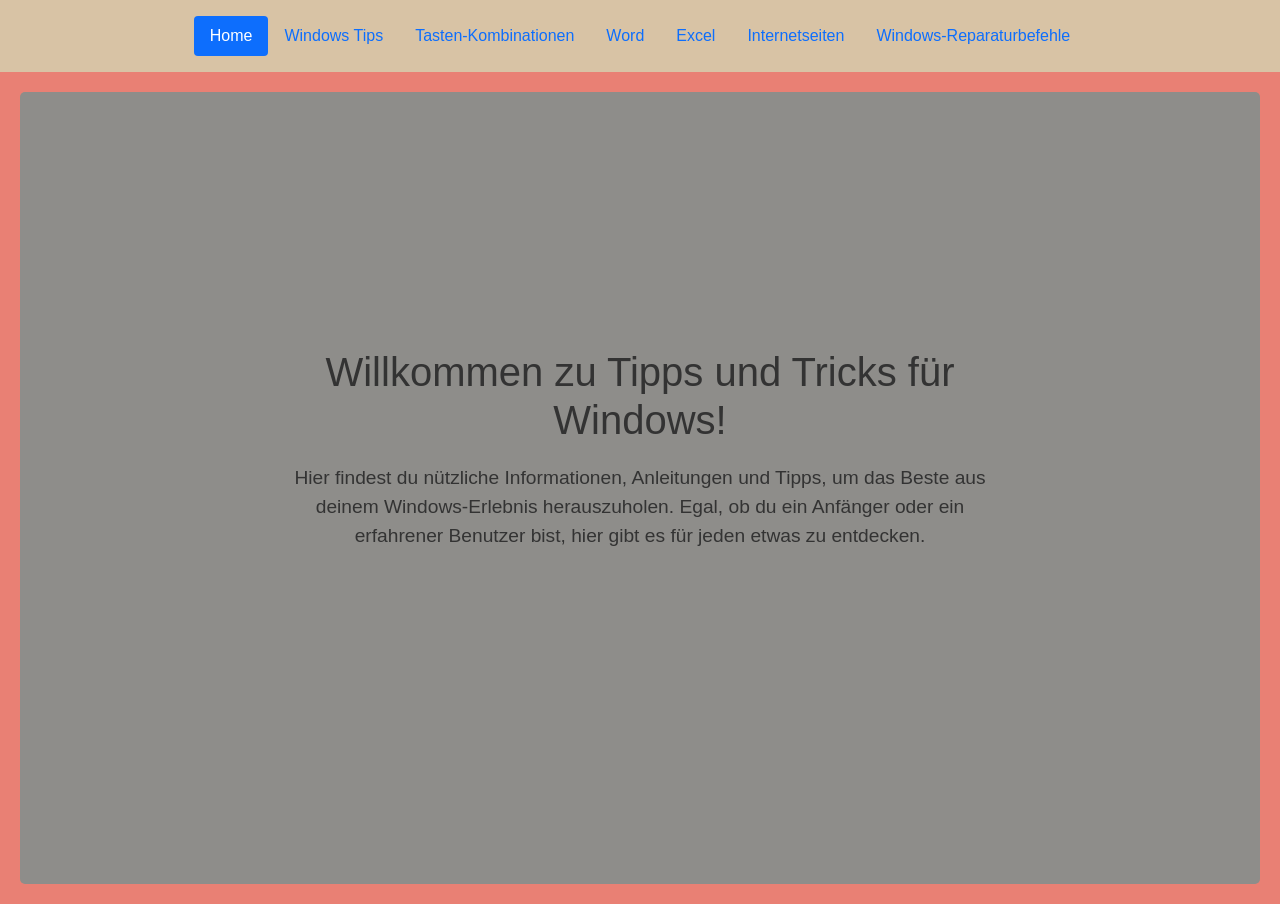
<file: index.html>
<!DOCTYPE html>
<html lang="en">
    <head>
        <meta charset="UTF-8">
        <meta name="viewport" content="width=device-width, initial-scale=1.0">
        <title>Tipps und Tricks</title>
        <link rel="stylesheet" href="./styles/bootstrap.min.css">
        <link rel="stylesheet" href="./styles/style.css">
    </head>
    <body>
        <header class="d-flex justify-content-center py-3"> 
            <ul class="nav nav-pills"> 
                <li class="nav-item">
                    <a href="index.html" class="nav-link active" aria-current="page">Home</a>
                </li>
                <li class="nav-item">
                    <a href="windows_tips.html" class="nav-link">Windows Tips</a>
                </li>
                <li class="nav-item">
                    <a href="tasten_kombinationen.html" class="nav-link">Tasten-Kombinationen</a>
                </li>
                <li class="nav-item">
                    <a href="word.html" class="nav-link">Word</a>
                </li>
                <li class="nav-item">
                    <a href="excel.html" class="nav-link">Excel</a>
                </li>
                <li class="nav-item">
                    <a href="internetseiten.html" class="nav-link">Internetseiten</a>
                </li>
                <li class="nav-item">
                    <a href="rep.html" class="nav-link">Windows-Reparaturbefehle</a>
                </li>
            </ul>
        </header>
        <main>
            <section class="information index">
                <h1>Willkommen zu Tipps und Tricks für Windows!</h1>
                <p>Hier findest du nützliche Informationen, Anleitungen und Tipps, um das Beste aus deinem Windows-Erlebnis herauszuholen. Egal, ob du ein Anfänger oder ein erfahrener Benutzer bist, hier gibt es für jeden etwas zu entdecken.</p>
            </section>
        </main>
        <script src="./js/bootstrap.min.js"></script>
    </body>
</html>
</file>
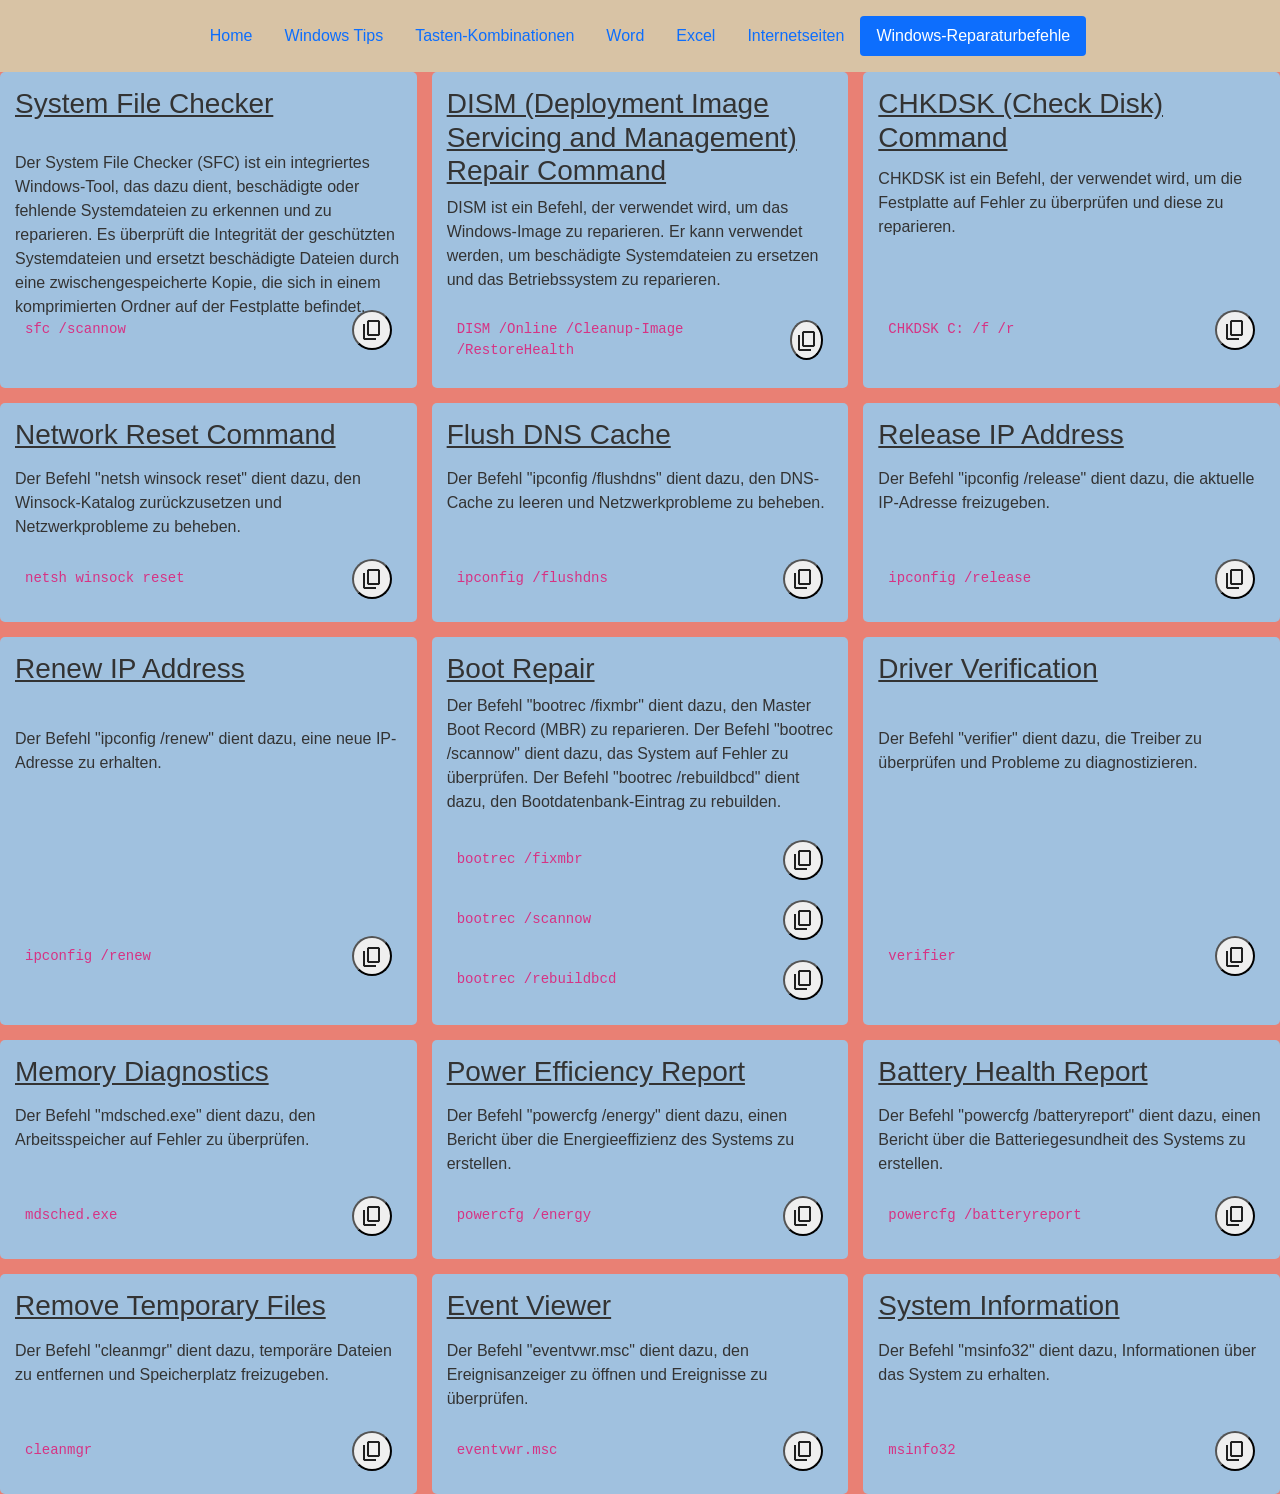
<file: rep.html>
<!DOCTYPE html>
<html lang="en">
    <head>
        <meta charset="UTF-8">
        <meta name="viewport" content="width=device-width, initial-scale=1.0">
        <title>Tipps und Tricks</title>
        <link rel="stylesheet" href="./styles/bootstrap.min.css">
        <link rel="stylesheet" href="./styles/style.css">
    </head>
    <body>
        <header class="d-flex justify-content-center py-3"> 
            <ul class="nav nav-pills"> 
                <li class="nav-item">
                    <a href="index.html" class="nav-link" aria-current="page">Home</a>
                </li>
                <li class="nav-item">
                    <a href="windows_tips.html" class="nav-link">Windows Tips</a>
                </li>
                <li class="nav-item">
                    <a href="tasten_kombinationen.html" class="nav-link">Tasten-Kombinationen</a>
                </li>
                <li class="nav-item">
                    <a href="word.html" class="nav-link">Word</a>
                </li>
                <li class="nav-item">
                    <a href="excel.html" class="nav-link">Excel</a>
                </li>
                <li class="nav-item">
                    <a href="internetseiten.html" class="nav-link">Internetseiten</a>
                </li>
                <li class="nav-item">
                    <a href="rep.html" class="nav-link active">Windows-Reparaturbefehle</a>
                </li>
            </ul>
        </header>
        <main>
            <div class="parent">
                <div class="div1">
                    <div class="title"><h3>System File Checker</h3></div>
                    <div class="description">
                        <p>Der System File Checker (SFC) ist ein integriertes Windows-Tool, das dazu dient, 
                        beschädigte oder fehlende Systemdateien zu erkennen und zu reparieren. 
                        Es überprüft die Integrität der geschützten Systemdateien und ersetzt 
                        beschädigte Dateien durch eine zwischengespeicherte Kopie, die sich in einem 
                        komprimierten Ordner auf der Festplatte befindet.</p>
                    </div>
                    <div class="code"><code>sfc /scannow</code>            
                    <button class="copyBtn" onclick="kopiereText(this, 'sfc /scannow')">
                        <span class="btnText"><img src="./images/content_copy_24dp_1F1F1F_FILL0_wght400_GRAD0_opsz24.png" alt="Copy Symbol" width="24" height="24"></span>
                    </button>
</div>
                    
                </div>
                <div class="div2">
                    <div class="title"><h3>DISM (Deployment Image Servicing and Management) Repair Command</h3></div>
                    <div class="description">
                        <p>DISM ist ein Befehl, der verwendet wird, um das Windows-Image zu reparieren. 
                            Er kann verwendet werden, um beschädigte Systemdateien zu ersetzen und das 
                            Betriebssystem zu reparieren.</p>
                    </div>
                    <div class="code"><code>DISM /Online /Cleanup-Image /RestoreHealth</code>
                    <button class="copyBtn" onclick="kopiereText(this, 'DISM /Online /Cleanup-Image /RestoreHealth')">
                        <span class="btnText"><img src="./images/content_copy_24dp_1F1F1F_FILL0_wght400_GRAD0_opsz24.png" alt="Copy Symbol" width="24" height="24"></span>
                    </button>
                    </div>
                </div>
                <div class="div3">
                    <div class="title"><h3>CHKDSK (Check Disk) Command</h3></div>
                    <div class="description">
                        <p>CHKDSK ist ein Befehl, der verwendet wird, um die Festplatte auf Fehler zu überprüfen 
                            und diese zu reparieren.</p>
                    </div>
                    <div class="code"><code>CHKDSK C: /f /r</code>
                    <button class="copyBtn" onclick="kopiereText(this, 'CHKDSK C: /f /r')">
                        <span class="btnText"><img src="./images/content_copy_24dp_1F1F1F_FILL0_wght400_GRAD0_opsz24.png" alt="Copy Symbol" width="24" height="24"></span>
                    </button>
                    </div>
                </div>
                <div class="div4">
                    <div class="title"><h3>Network Reset Command</h3></div>
                    <div class="description">
                        <p>Der Befehl "netsh winsock reset" dient dazu, den Winsock-Katalog zurückzusetzen und 
                            Netzwerkprobleme zu beheben.</p>
                    </div>
                    <div class="code"><code>netsh winsock reset</code>
                    <button class="copyBtn" onclick="kopiereText(this, 'netsh winsock reset')">
                        <span class="btnText"><img src="./images/content_copy_24dp_1F1F1F_FILL0_wght400_GRAD0_opsz24.png" alt="Copy Symbol" width="24" height="24"></span>
                    </button>
                    </div>
                </div>
                <div class="div5">
                    <div class="title"><h3>Flush DNS Cache</h3></div>
                    <div class="description">
                        <p>Der Befehl "ipconfig /flushdns" dient dazu, den DNS-Cache zu leeren und 
                            Netzwerkprobleme zu beheben.</p>
                    </div>
                    <div class="code"><code>ipconfig /flushdns</code>
                    <button class="copyBtn" onclick="kopiereText(this, 'ipconfig /flushdns')">
                        <span class="btnText"><img src="./images/content_copy_24dp_1F1F1F_FILL0_wght400_GRAD0_opsz24.png" alt="Copy Symbol" width="24" height="24"></span>
                    </button>
                    </div>
                </div>
                <div class="div6">
                    <div class="title"><h3>Release IP Address</h3></div>
                    <div class="description">
                        <p>Der Befehl "ipconfig /release" dient dazu, die aktuelle IP-Adresse freizugeben.</p>
                    </div>
                    <div class="code"><code>ipconfig /release</code>
                        <button class="copyBtn" onclick="kopiereText(this, 'ipconfig /release')">
                            <span class="btnText"><img src="./images/content_copy_24dp_1F1F1F_FILL0_wght400_GRAD0_opsz24.png" alt="Copy Symbol" width="24" height="24"></span>
                        </button>
                    </div>
                </div>
                <div class="div7">
                    <div class="title"><h3>Renew IP Address</h3></div>
                    <div class="description">
                        <p>Der Befehl "ipconfig /renew" dient dazu, eine neue IP-Adresse zu erhalten.</p>
                    </div>
                    <div class="code">
                        <code>ipconfig /renew</code>
                            <button class="copyBtn" onclick="kopiereText(this, 'ipconfig /renew')">
                                <span class="btnText"><img src="./images/content_copy_24dp_1F1F1F_FILL0_wght400_GRAD0_opsz24.png" alt="Copy Symbol" width="24" height="24"></span>
                            </button>
                    </div>
                </div>
                <div class="div8">
                    <div class="title"><h3>Boot Repair</h3></div>
                    <div class="description">
                        <p>Der Befehl "bootrec /fixmbr" dient dazu, den Master Boot Record (MBR) zu reparieren.
                            Der Befehl "bootrec /scannow" dient dazu, das System auf Fehler zu überprüfen.
                            Der Befehl "bootrec /rebuildbcd" dient dazu, den Bootdatenbank-Eintrag zu rebuilden.</p>
                    </div>
                    <div class="code">
                        <code>bootrec /fixmbr</code><button class="copyBtn" onclick="kopiereText(this, 'bootrec /fixmbr')">
                            <span class="btnText"><img src="./images/content_copy_24dp_1F1F1F_FILL0_wght400_GRAD0_opsz24.png" alt="Copy Symbol" width="24" height="24"></span>
                        </button>
                    </div>
                    <div class="code">
                        <code>bootrec /scannow</code> <button class="copyBtn" onclick="kopiereText(this, 'bootrec /scannow')">
                            <span class="btnText"><img src="./images/content_copy_24dp_1F1F1F_FILL0_wght400_GRAD0_opsz24.png" alt="Copy Symbol" width="24" height="24"></span>
                        </button>
                    </div>
                    <div class="code">
                        <code>bootrec /rebuildbcd</code><button class="copyBtn" onclick="kopiereText(this, 'bootrec /rebuildbcd')">
                            <span class="btnText"><img src="./images/content_copy_24dp_1F1F1F_FILL0_wght400_GRAD0_opsz24.png" alt="Copy Symbol" width="24" height="24"></span>
                        </button>
                    </div>
                </div>
                <div class="div9">
                    <div class="title"><h3>Driver Verification</h3></div>
                    <div class="description">
                        <p>Der Befehl "verifier" dient dazu, die Treiber zu überprüfen und Probleme zu diagnostizieren.</p>
                    </div>
                    <div class="code"><code>verifier</code>
                        <button class="copyBtn" onclick="kopiereText(this, 'verifier')">
                            <span class="btnText"><img src="./images/content_copy_24dp_1F1F1F_FILL0_wght400_GRAD0_opsz24.png" alt="Copy Symbol" width="24" height="24"></span>
                        </button>
                    </div>
                </div>
                <div class="div10">
                    <div class="title"><h3>Memory Diagnostics</h3></div>
                    <div class="description">
                        <p>Der Befehl "mdsched.exe" dient dazu, den Arbeitsspeicher auf Fehler zu überprüfen.</p>
                    </div>
                    <div class="code"><code>mdsched.exe</code>
                        <button class="copyBtn" onclick="kopiereText(this, 'mdsched.exe')">
                            <span class="btnText"><img src="./images/content_copy_24dp_1F1F1F_FILL0_wght400_GRAD0_opsz24.png" alt="Copy Symbol" width="24" height="24"></span>
                        </button>
                    </div>
                </div>
                <div class="div11">
                    <div class="title"><h3>Power Efficiency Report</h3></div>
                    <div class="description">
                        <p>Der Befehl "powercfg /energy" dient dazu, einen Bericht über die Energieeffizienz des Systems 
                            zu erstellen.</p>
                    </div>
                    <div class="code"><code>powercfg /energy</code>
                        <button class="copyBtn" onclick="kopiereText(this, 'powercfg /energy')">
                            <span class="btnText"><img src="./images/content_copy_24dp_1F1F1F_FILL0_wght400_GRAD0_opsz24.png" alt="Copy Symbol" width="24" height="24"></span>
                        </button>
                    </div>
                </div>
                <div class="div12">
                    <div class="title"><h3>Battery Health Report</h3></div>
                    <div class="description">
                        <p>Der Befehl "powercfg /batteryreport" dient dazu, einen Bericht über die Batteriegesundheit 
                            des Systems zu erstellen.</p>
                    </div>
                    <div class="code"><code>powercfg /batteryreport</code>
                        <button class="copyBtn" onclick="kopiereText(this, 'powercfg /batteryreport')">
                            <span class="btnText"><img src="./images/content_copy_24dp_1F1F1F_FILL0_wght400_GRAD0_opsz24.png" alt="Copy Symbol" width="24" height="24"></span>
                        </button>
                    </div>
                </div>
                <div class="div13">
                    <div class="title"><h3>Remove Temporary Files</h3></div>
                    <div class="description">
                        <p>Der Befehl "cleanmgr" dient dazu, temporäre Dateien zu entfernen und Speicherplatz freizugeben.</p>
                    </div>
                    <div class="code"><code>cleanmgr</code>
                        <button class="copyBtn" onclick="kopiereText(this, 'cleanmgr')">
                            <span class="btnText"><img src="./images/content_copy_24dp_1F1F1F_FILL0_wght400_GRAD0_opsz24.png" alt="Copy Symbol" width="24" height="24"></span>
                        </button>
                    </div>
                </div>
                <div class="div14">
                    <div class="title"><h3>Event Viewer</h3></div>
                    <div class="description">
                        <p>Der Befehl "eventvwr.msc" dient dazu, den Ereignisanzeiger zu öffnen und Ereignisse zu überprüfen.</p>
                    </div>
                    <div class="code"><code>eventvwr.msc</code>
                        <button class="copyBtn" onclick="kopiereText(this, 'eventvwr.msc')">
                            <span class="btnText"><img src="./images/content_copy_24dp_1F1F1F_FILL0_wght400_GRAD0_opsz24.png" alt="Copy Symbol" width="24" height="24"></span>
                        </button>
                    </div>
                </div>
                <div class="div15">
                    <div class="title"><h3>System Information</h3></div>
                    <div class="description">
                        <p>Der Befehl "msinfo32" dient dazu, Informationen über das System zu erhalten.</p>
                    </div>
                    <div class="code"><code>msinfo32</code>
                        <button class="copyBtn" onclick="kopiereText(this, 'msinfo32')">
                            <span class="btnText"><img src="./images/content_copy_24dp_1F1F1F_FILL0_wght400_GRAD0_opsz24.png" alt="Copy Symbol" width="24" height="24"></span>
                        </button>
                    </div>
                </div>
            </div>
        </main>
        <script src="./js/bootstrap.bundle.min.js"></script>

        <script>
            function kopiereText(btn, text) {
                // btn ist der Button, der geklickt wurde
                const span = btn.querySelector('.btnText');
                const originalContent = span.innerHTML;

                navigator.clipboard.writeText(text).then(() => {
                    span.innerText = "✓";
                    btn.disabled = true;

                    setTimeout(() => {
                    span.innerHTML = originalContent; // Setzt das Icon/Text zurück
                    btn.disabled = false;
                    }, 2000);
                });
            }
        </script>
    </body>
</html>
</file>
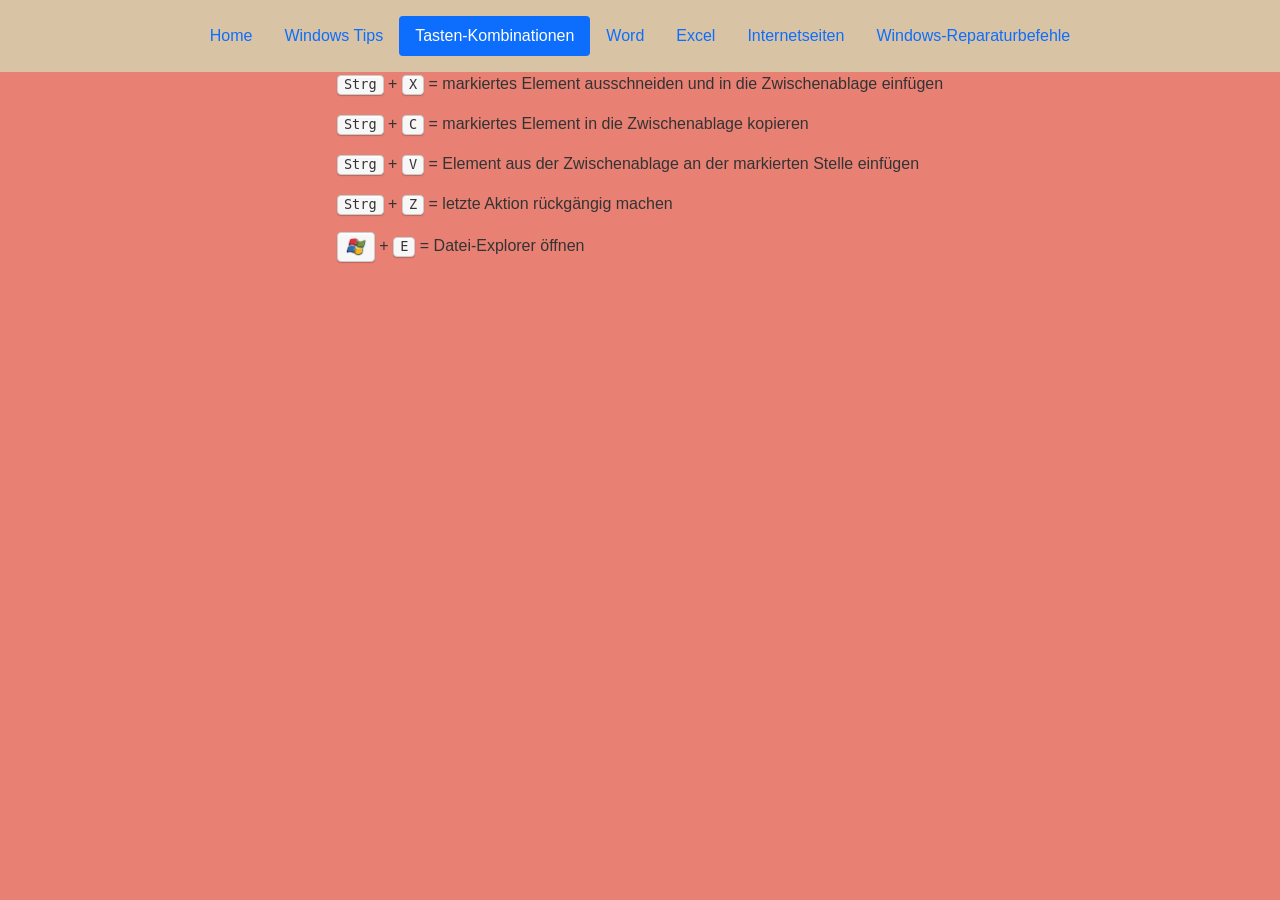
<file: tasten_kombinationen.html>
<!DOCTYPE html>
<html lang="en">
    <head>
        <meta charset="UTF-8">
        <meta name="viewport" content="width=device-width, initial-scale=1.0">
        <title>Tipps und Tricks</title>
        <link rel="stylesheet" href="./styles/bootstrap.min.css">
        <link rel="stylesheet" href="./styles/style.css">
    </head>
    <body>
        <header class="d-flex justify-content-center py-3"> 
            <ul class="nav nav-pills"> 
                <li class="nav-item">
                    <a href="index.html" class="nav-link" aria-current="page">Home</a>
                </li>
                <li class="nav-item">
                    <a href="windows_tips.html" class="nav-link">Windows Tips</a>
                </li>
                <li class="nav-item">
                    <a href="tasten_kombinationen.html" class="nav-link active">Tasten-Kombinationen</a>
                </li>
                <li class="nav-item">
                    <a href="word.html" class="nav-link">Word</a>
                </li>
                <li class="nav-item">
                    <a href="excel.html" class="nav-link">Excel</a>
                </li>
                <li class="nav-item">
                    <a href="internetseiten.html" class="nav-link">Internetseiten</a>
                </li>
                <li class="nav-item">
                    <a href="rep.html" class="nav-link">Windows-Reparaturbefehle</a>
                </li>
            </ul>
        </header>
        <main class="tastenkombi-wrapper">
            <div class="tastenkombi-info">
                <p><kbd>Strg</kbd> + <kbd>X</kbd> = markiertes Element ausschneiden und in die Zwischenablage einfügen</p>
                <p><kbd>Strg</kbd> + <kbd>C</kbd> = markiertes Element in die Zwischenablage kopieren</p>
                <p><kbd>Strg</kbd> + <kbd>V</kbd> = Element aus der Zwischenablage an der markierten Stelle einfügen</p>
                <p><kbd>Strg</kbd> + <kbd>Z</kbd> = letzte Aktion rückgängig machen</p>
                <p><kbd><img src="./images/icons8-windows-logo-100.png" alt="Windows Symbol" width="24" height="24"></kbd> + <kbd>E</kbd>  = Datei-Explorer öffnen</p>
            </div>
        </main>
        <script src="./js/bootstrap.min.js"></script>
    </body>
</html>

<!-- 
Windows 11 Tastenkombinationen
Windows-Taste: Startmenü öffnen/schließen
Windows-Taste + A: Schnelleinstellungen öffnen
Windows-Taste + D: Desktop anzeigen/ausblenden
Windows-Taste + E: Datei-Explorer öffnen
Windows-Taste + I: Einstellungen öffnen
Windows-Taste + L: PC sperren
Windows-Taste + N: Benachrichtigungscenter und Kalender öffnen
Windows-Taste + S: Suche öffnen
Windows-Taste + V: Zwischenablageverlauf öffnen
Windows-Taste + W: Widgets öffnen
Windows-Taste + Z: Snap-Layouts öffnen
Windows-Taste + Pfeiltaste: Fenster ausrichten/verschieben
Strg + C: Kopieren
Strg + V: Einfügen
Strg + X: Ausschneiden
Strg + Z: Rückgängig machen
Alt + Tab: Zwischen geöffneten Apps wechseln 

Hier ist eine erweiterte Liste mit weiteren nützlichen Tastenkombinationen für Windows 11, die deinen Workflow noch effizienter machen:

### System & Fensterverwaltung

* **Windows-Taste + D:** Alle Fenster minimieren / Desktop anzeigen (erneutes Drücken stellt alles wieder her).
* **Windows-Taste + M:** Alle Fenster minimieren.
* **Windows-Taste + Umschalt + M:** Minimierte Fenster wiederherstellen.
* **Windows-Taste + Pfeiltaste (Links/Rechts):** Fenster auf der linken oder rechten Bildschirmhälfte andocken (Snap).
* **Windows-Taste + Pfeiltaste (Oben/Unten):** Fenster maximieren oder minimieren.
* **Windows-Taste + Tab:** Aufgabenansicht öffnen (zeigt alle geöffneten Fenster und virtuellen Desktops).
* **Windows-Taste + Strg + D:** Neuen virtuellen Desktop erstellen.
* **Windows-Taste + Strg + Pfeiltaste (Links/Rechts):** Zwischen virtuellen Desktops wechseln.

### Produktivität & Werkzeuge

* **Windows-Taste + Umschalt + S:** „Ausschneiden und skizzieren“ (Screenshot-Tool für Bereiche, Fenster oder den ganzen Bildschirm).
* **Windows-Taste + Punkt (.) oder Semikolon (;):** Emoji-Panel öffnen (enthält auch GIFs, Symbole und Kaomoji).
* **Windows-Taste + H:** Spracheingabe öffnen (Diktierfunktion).
* **Windows-Taste + K:** Verbinden-Menü öffnen (für drahtlose Displays oder Audiogeräte).
* **Windows-Taste + X:** Schnellzugriffsmenü öffnen (enthält wichtige System-Tools wie Geräte-Manager, Datenträgerverwaltung etc.).
* **Windows-Taste + Leerzeichen:** Tastaturlayout bzw. Eingabesprache wechseln.

### Datei-Explorer & Texteingabe

* **Strg + Umschalt + N:** Neuen Ordner erstellen.
* **F2:** Ausgewählte Datei oder Ordner umbenennen.
* **Entf:** Datei in den Papierkorb verschieben.
* **Umschalt + Entf:** Datei dauerhaft löschen (ohne den Umweg über den Papierkorb).
* **Alt + Pfeiltaste (Links/Rechts):** Im Datei-Explorer einen Ordner zurück oder vorwärts navigieren.
* **Strg + A:** Alles auswählen.
* **Strg + Umschalt + Esc:** Task-Manager direkt öffnen.

---

**Tipp:** Wenn du dir nicht alle merken möchtest, kannst du unter Windows 
jederzeit die **Windows-Taste + / (Schrägstrich)** drücken, um eine Übersicht der wichtigsten Tastenkombinationen direkt auf deinem Bildschirm aufzurufen.
-->
</file>
<file: styles/style.css>
:root {
    --header-color: #d8c3a5;
    --sidebar-color: #eae7dc;
    --background-color: #e98074;
    --information-color: #8e8d8a;
    --card-color: #a0c1df;
}

* {
    box-sizing: border-box;
    margin: 0;
    padding: 0;
}

h3 {
    text-decoration:underline;
}

body {
    font-family: Arial, sans-serif;
    background-color: var(--background-color);
    color: #333333;
}

header {
    background-color: var(--header-color);
    padding: 20px;
    text-align: center;
}

main {
    display: flex;
    min-width: 100vh;
}

.sidebar {
    background-color: var(--sidebar-color);
    padding: 20px;
    width: 280px;
    flex-shrink: 0;
    height: 100vh;
    position: sticky;
}

.information {
    background-color: var(--information-color);
    padding: 20%;
    margin: 20px;
    border-radius: 5px;
    display: block;
    justify-content: center;
    align-items: center;
}

grid-container {
    display: grid;
    grid-template-columns: repeat(auto-fill, minmax(200px, 1fr));
    gap: 20px;
}

.card {
    padding: 15px;
    background-color: var(--card-color);
    border: 1px solid #ddd;
    border-radius: 8px;
    text-align: center;
    display: flex;
    flex-direction: column;
}

.information h1 {
    text-align: center;
    margin-bottom: 20px;
}

.information p {
    text-align: center;
    font-size: 1.2em;
}

.index {
    height: 88vh;
}


.parent {
    display: grid;
    grid-template-columns: repeat(3, 1fr);
    gap: 15px;
}
.parent>div {
    background-color: var(--card-color);
    padding: 15px;
    border-radius: 5px;
    display: flex;
    flex-direction: column;
}

.title {
    height: auto;
}
.description {
    margin-top: auto;
    height: 40%;
}
.code {
    margin-top: auto;
    display: flex;
    align-items: center;
    justify-content: space-between;
    padding: 10px;
    height: 30%;
}

kbd {
    background-color: #f7f7f7;
    border: 1px solid #ccc;
    border-radius: 4px;
    box-shadow: 0 1px 1px rgba(0, 0, 0, 0.2), 0 2px 0 0 rgba(255, 255, 255, 0.7) inset;
    color: #333;
    display: inline-block;
    font-family: monospace;
    font-size: 0.85em;
    line-height: 1;
    padding: 2px 6px;
    white-space: nowrap;
}

.tastenkombi-wrapper {
    display: flex;
    align-items: center;
    justify-content: center;
}

.tastenkombi-info {
    display: block;
    align-items: center;
    justify-content: center;
}

  /* Optionales Styling für ein besseres Aussehen */
  button {
    padding: 0;
    cursor: pointer;
    transition: all 0.3s ease;
    margin-left: 50px;
    border-radius: 50%;
    width: 40px;
    height: 40px;
    align-items: center;
    justify-content: center;

  }
  button:disabled {
    cursor: default;
    background-color: #e0e0e0;
  }

  /* Sidebar-spezifischer Active-Status */
.sidebar .nav-link.sidebar-active {
    background-color: #0d6efd !important; /* Dein gewünschtes Blau */
    color: white !important;
}

/* Ersetze w-100 durch flex-grow-1, damit der Content nur den *verbleibenden* Platz einnimmt */
#content-area {
    flex-grow: 1; /* Nimmt den restlichen Platz ein, drängt die Sidebar nicht weg */
    padding: 20px;
    overflow-y: auto; /* Falls die Karten zu lang sind, scrollt nur dieser Bereich */
}

/* Dein Grid-Container muss jetzt nicht mehr 100vw breit sein */
.grid-container {
    display: grid;
    grid-template-columns: repeat(auto-fill, minmax(250px, 1fr));
    gap: 20px;
    padding-top: 20px;
}
</file>
